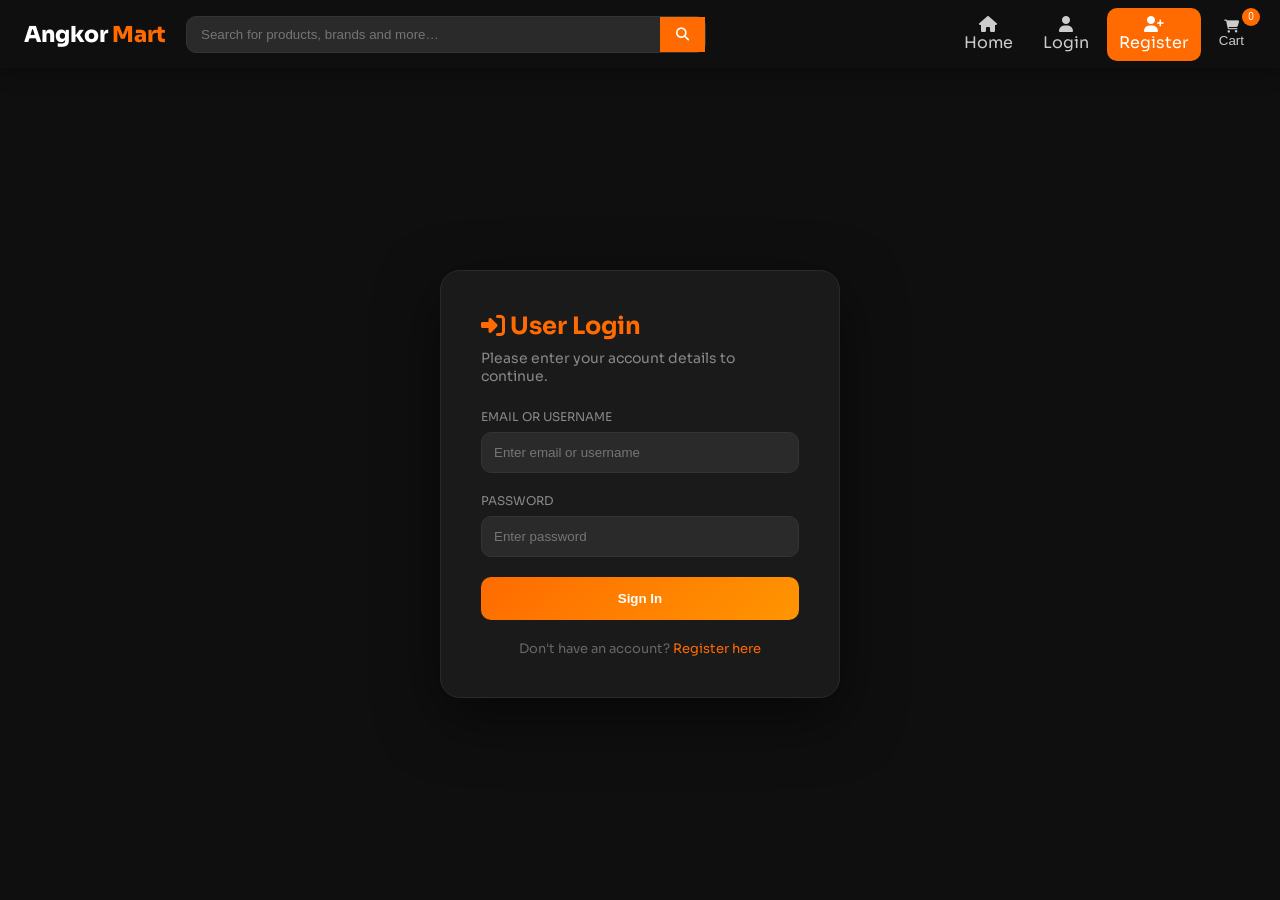
<file: login.html>
<!DOCTYPE html>
<html lang="en">

<head>
  <meta charset="UTF-8">
  <meta name="viewport" content="width=device-width, initial-scale=1.0">
  <title>Login — Angkor Mart</title>
  <link href="https://fonts.googleapis.com/css2?family=Sora:wght@400;600;700&display=swap" rel="stylesheet">
  <link rel="stylesheet" href="https://cdnjs.cloudflare.com/ajax/libs/font-awesome/6.4.0/css/all.min.css">
  <link rel="icon" type="image/x-icon" href="img/1.png">
  
  <style>
    /* ═══════════════════════════════════════
       VARIABLE & SYSTEM THEME (ការកំណត់ប្រថេរពណ៌ និងទំហំរួម)
       ═══════════════════════════════════════ */
    :root {
      --brand: #ff6b00; --brand-dark: #d95800; --brand-light: #fff3e8; --accent: #00c896;
      --dark: #0f0f0f; --dark2: #1a1a1a; --dark3: #242424; --surface: #fff; --surface2: #f8f8f8;
      --border: #ebebeb; --text: #1a1a1a; --text-muted: #888; --text-light: #bbb;
      --nav-h: 68px; --radius: 14px; --shadow: 0 4px 24px rgba(0, 0, 0, 0.08); --shadow-lg: 0 12px 48px rgba(0, 0, 0, 0.14);
    }

    /* លុបចោលគម្លាតលំនាំដើម និងកំណត់ប្រអប់ទំហំឱ្យត្រឹមត្រូវ */
    *, *::before, *::after { box-sizing: border-box; margin: 0; padding: 0; }
    html { scroll-behavior: smooth; }

    /* កំណត់ទម្រង់ Body ឱ្យនៅចំកណ្តាលអេក្រង់ជានិច្ច */
    body {
      font-family: 'Sora', 'Noto Sans Khmer', sans-serif;
      background: #0f0f0f;
      color: #fff;
      display: flex;
      flex-direction: column;
      justify-content: center;
      align-items: center;
      min-height: 100vh;
      margin: 0;
      padding-top: var(--nav-h); /* ទុកចន្លោះឱ្យ Navbar កុំឱ្យបាំងអត្ថបទ */
    }

    /* ═══════════════════════════════════════
       NAVBAR & COMPONENTS (របារមឺនុយខាងលើ)
       ═══════════════════════════════════════ */
    .navbar {
      position: fixed; top: 0; left: 0; right: 0; z-index: 1000;
      height: var(--nav-h); background: var(--dark);
      display: flex; align-items: center; padding: 0 24px; gap: 20px;
      box-shadow: 0 2px 20px rgba(0, 0, 0, 0.4);
    }
    .nav-logo { font-size: 22px; font-weight: 800; text-decoration: none; color: #fff; }
    .nav-logo span { color: var(--brand); }

    /* ប្រអប់ស្វែងរក */
    .nav-search {
      flex: 1; max-width: 520px; display: flex; align-items: center;
      background: #2a2a2a; border-radius: 10px; border: 1.5px solid #333;
    }
    .nav-search:focus-within { border-color: var(--brand); }
    .nav-search input { flex: 1; background: none; border: none; outline: none; padding: 10px 14px; color: #fff; }
    .nav-search button { background: var(--brand); border: none; padding: 10px 16px; color: #fff; cursor: pointer; }

    /* ប៊ូតុងមឺនុយខាងស្តាំ */
    .nav-actions { display: flex; align-items: center; gap: 6px; margin-left: auto; }
    .nav-link-btn {
      background: none; border: none; color: #ccc; cursor: pointer; padding: 8px 12px;
      display: flex; flex-direction: column; align-items: center; text-decoration: none;
    }
    .nav-link-btn:hover { color: #ff6b00; background: rgba(255, 107, 0, 0.1); }
    
    /* ប៊ូតុង Register ឱ្យមានពណ៌លេចធ្លោ */
    .register-style-btn { background-color: var(--brand) !important; color: white !important; border-radius: 10px !important; }

    /* កាតបង្ហាញលេខទំនិញក្នុងកន្ត្រក */
    .cart-badge { position: relative; }
    .badge-dot {
      position: absolute; top: -4px; right: -4px; background: var(--brand);
      color: #fff; font-size: 10px; width: 18px; height: 18px; border-radius: 50%;
      display: flex; align-items: center; justify-content: center;
    }

    /* ═══════════════════════════════════════
       AUTH CARD DESIGN (ប្រអប់ Login)
       ═══════════════════════════════════════ */
    .auth-card {
      background: #1a1a1a; padding: 40px; border-radius: 20px;
      width: 100%; max-width: 400px; border: 1px solid #2a2a2a;
      box-shadow: 0 20px 60px rgba(0, 0, 0, 0.5);
    }
    .auth-header h2 { font-size: 24px; color: #ff6b00; margin-bottom: 8px; }
    .auth-header p { color: #888; font-size: 14px; margin-bottom: 24px; }
    
    /* គ្រប់គ្រង Inputs និង Labels */
    .form-group { margin-bottom: 20px; }
    .form-label { display: block; font-size: 12px; color: #888; margin-bottom: 8px; text-transform: uppercase; }
    .form-input {
      width: 100%; padding: 12px; background: #2a2a2a;
      border: 1.5px solid #333; border-radius: 10px; color: #fff; outline: none;
    }
    .form-input:focus { border-color: #ff6b00; }

    /* ប៊ូតុង Sign In */
    .btn-submit {
      width: 100%; padding: 14px; background: linear-gradient(135deg, #ff6b00, #ff9500);
      border: none; border-radius: 10px; color: #fff; font-weight: 700; cursor: pointer;
    }
    .auth-footer { text-align: center; margin-top: 20px; font-size: 13px; color: #666; }
    .auth-footer a { color: #ff6b00; text-decoration: none; }
  </style>
</head>

<body>

  <nav class="navbar">
    <a class="nav-logo" href="index.html">Angkor <span>Mart</span></a>
    <div class="nav-search">
      <input type="text" placeholder="Search for products, brands and more…" id="searchInput">
      <button onclick="doSearch()"><i class="fas fa-search"></i></button>
    </div>
    <div class="nav-actions">
      <a class="nav-link-btn" href="index.html"><i class="fas fa-home"></i><span>Home</span></a>
      <a class="nav-link-btn" href="login.html"><i class="fas fa-user"></i><span>Login</span></a>
      <a class="nav-link-btn register-style-btn" href="register.html"><i class="fas fa-user-plus"></i><span>Register</span></a>
      <button class="nav-link-btn cart-badge">
        <i class="fas fa-shopping-cart"></i><span>Cart</span>
        <span class="badge-dot" id="cartCount">0</span>
      </button>
    </div>
  </nav>

  <div class="auth-card">
    <div class="auth-header">
      <h2><i class="fas fa-sign-in-alt"></i> User Login</h2>
      <p>Please enter your account details to continue.</p>
    </div>
    <form action="index.html">
      <div class="form-group">
        <label class="form-label">Email or Username</label>
        <input type="text" class="form-input" placeholder="Enter email or username" required>
      </div>
      <div class="form-group">
        <label class="form-label">Password</label>
        <input type="password" class="form-input" placeholder="Enter password" required>
      </div>
      <button type="submit" class="btn-submit">Sign In</button>
    </form>
    <div class="auth-footer">
      Don't have an account? <a href="register.html">Register here</a>
    </div>
  </div>

</body>
</html>
</file>
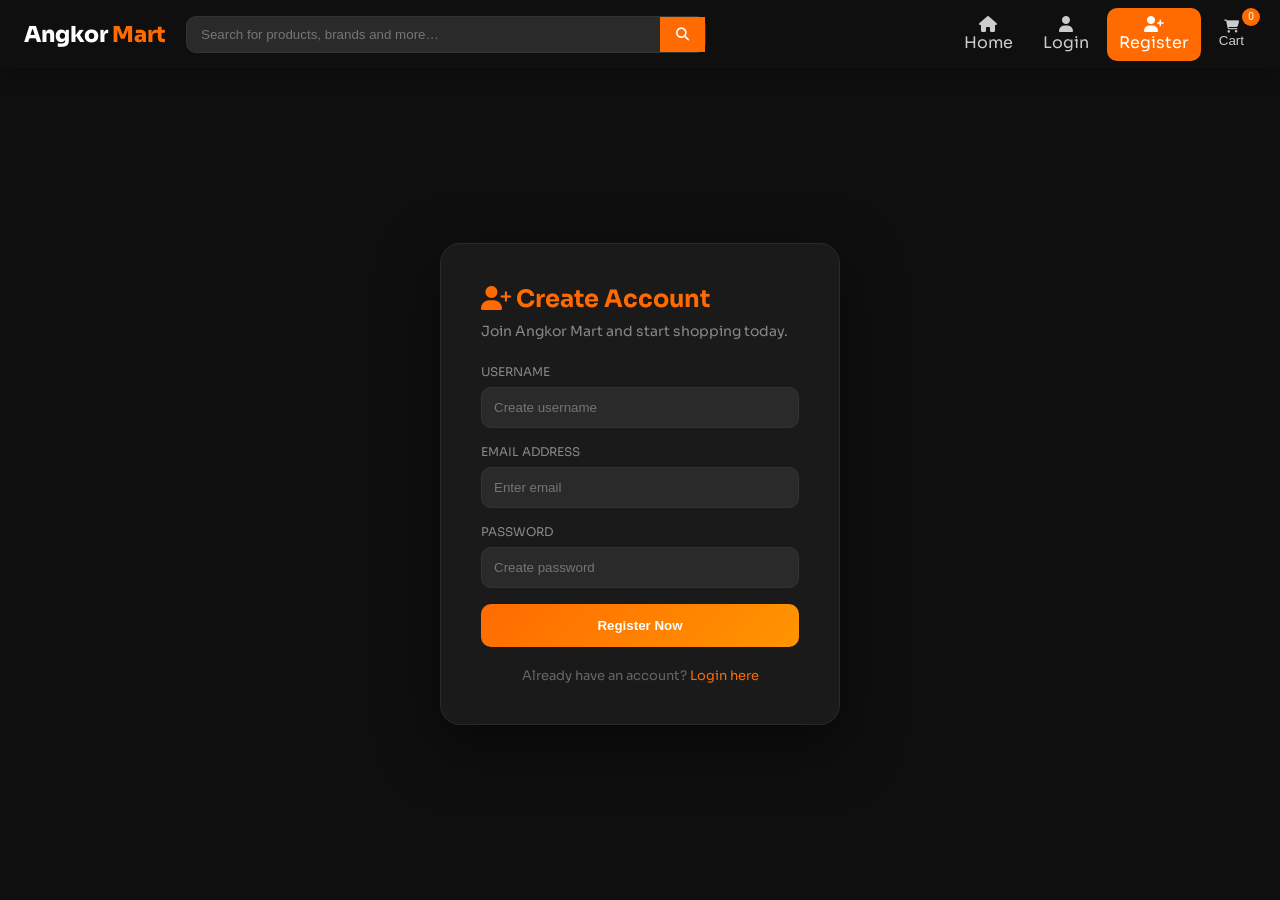
<file: register.html>
<!DOCTYPE html>
<html lang="en">

<head>
  <meta charset="UTF-8">
  <meta name="viewport" content="width=device-width, initial-scale=1.0">
  <title>Register — Angkor Mart</title>
  <link href="https://fonts.googleapis.com/css2?family=Sora:wght@400;600;700&display=swap" rel="stylesheet">
  <link rel="stylesheet" href="https://cdnjs.cloudflare.com/ajax/libs/font-awesome/6.4.0/css/all.min.css">
  <link rel="icon" type="image/x-icon" href="img/1.png">
  
  <style>
    /* ═══════════════════════════════════════
       VARIABLE & SYSTEM THEME (ការកំណត់ប្រថេរពណ៌ និងទំហំរួម)
       ═══════════════════════════════════════ */
    :root {
      --brand: #ff6b00; --brand-dark: #d95800; --brand-light: #fff3e8; --accent: #00c896;
      --dark: #0f0f0f; --dark2: #1a1a1a; --dark3: #242424; --surface: #fff; --surface2: #f8f8f8;
      --border: #ebebeb; --text: #1a1a1a; --text-muted: #888; --text-light: #bbb;
      --nav-h: 68px; --radius: 14px; --shadow: 0 4px 24px rgba(0, 0, 0, 0.08); --shadow-lg: 0 12px 48px rgba(0, 0, 0, 0.14);
    }

    /* លុបចោលគម្លាតលំនាំដើម និងកំណត់ប្រអប់ទំហំឱ្យត្រឹមត្រូវ */
    *, *::before, *::after { box-sizing: border-box; margin: 0; padding: 0; }
    html { scroll-behavior: smooth; }

    /* កំណត់ទម្រង់ Body ឱ្យនៅចំកណ្តាលអេក្រង់ជានិច្ច */
    body {
      font-family: 'Sora', 'Noto Sans Khmer', sans-serif;
      background: #0f0f0f;
      color: #fff;
      display: flex;
      flex-direction: column;
      justify-content: center;
      align-items: center;
      min-height: 100vh;
      margin: 0;
      padding-top: var(--nav-h); /* ទុកចន្លោះឱ្យ Navbar កុំឱ្យបាំងអត្ថបទ */
    }

    /* ═══════════════════════════════════════
       NAVBAR & COMPONENTS (របារមឺនុយខាងលើ)
       ═══════════════════════════════════════ */
    .navbar {
      position: fixed; top: 0; left: 0; right: 0; z-index: 1000;
      height: var(--nav-h); background: var(--dark);
      display: flex; align-items: center; padding: 0 24px; gap: 20px;
      box-shadow: 0 2px 20px rgba(0, 0, 0, 0.4);
    }
    .nav-logo { font-size: 22px; font-weight: 800; text-decoration: none; color: #fff; }
    .nav-logo span { color: var(--brand); }

    /* ប្រអប់ស្វែងរក */
    .nav-search {
      flex: 1; max-width: 520px; display: flex; align-items: center;
      background: #2a2a2a; border-radius: 10px; border: 1.5px solid #333;
    }
    .nav-search:focus-within { border-color: var(--brand); }
    .nav-search input { flex: 1; background: none; border: none; outline: none; padding: 10px 14px; color: #fff; }
    .nav-search button { background: var(--brand); border: none; padding: 10px 16px; color: #fff; cursor: pointer; }

    /* ប៊ូតុងមឺនុយខាងស្តាំ */
    .nav-actions { display: flex; align-items: center; gap: 6px; margin-left: auto; }
    .nav-link-btn {
      background: none; border: none; color: #ccc; cursor: pointer; padding: 8px 12px;
      display: flex; flex-direction: column; align-items: center; text-decoration: none;
    }
    .nav-link-btn:hover { color: #ff6b00; background: rgba(255, 107, 0, 0.1); }
    
    /* ប៊ូតុង Register ឱ្យមានពណ៌លេចធ្លោ */
    .register-style-btn { background-color: var(--brand) !important; color: white !important; border-radius: 10px !important; }

    /* កាតបង្ហាញលេខទំនិញក្នុងកន្ត្រក */
    .cart-badge { position: relative; }
    .badge-dot {
      position: absolute; top: -4px; right: -4px; background: var(--brand);
      color: #fff; font-size: 10px; width: 18px; height: 18px; border-radius: 50%;
      display: flex; align-items: center; justify-content: center;
    }

    /* ═══════════════════════════════════════
       AUTH CARD DESIGN (ប្រអប់ Register)
       ═══════════════════════════════════════ */
    .auth-card {
      background: #1a1a1a; padding: 40px; border-radius: 20px;
      width: 100%; max-width: 400px; border: 1px solid #2a2a2a;
      box-shadow: 0 20px 60px rgba(0, 0, 0, 0.5);
    }
    .auth-header h2 { font-size: 24px; color: #ff6b00; margin-bottom: 8px; }
    .auth-header p { color: #888; font-size: 14px; margin-bottom: 24px; }
    
    /* គ្រប់គ្រង Inputs និង Labels */
    .form-group { margin-bottom: 16px; }
    .form-label { display: block; font-size: 12px; color: #888; margin-bottom: 8px; text-transform: uppercase; }
    .form-input {
      width: 100%; padding: 12px; background: #2a2a2a;
      border: 1.5px solid #333; border-radius: 10px; color: #fff; outline: none;
    }
    .form-input:focus { border-color: #ff6b00; }

    /* ប៊ូតុង Register Now */
    .btn-submit {
      width: 100%; padding: 14px; background: linear-gradient(135deg, #ff6b00, #ff9500);
      border: none; border-radius: 10px; color: #fff; font-weight: 700; cursor: pointer;
    }
    .auth-footer { text-align: center; margin-top: 20px; font-size: 13px; color: #666; }
    .auth-footer a { color: #ff6b00; text-decoration: none; }
  </style>
</head>

<body>

  <nav class="navbar">
    <a class="nav-logo" href="index.html">Angkor <span>Mart</span></a>
    <div class="nav-search">
      <input type="text" placeholder="Search for products, brands and more…" id="searchInput">
      <button onclick="doSearch()"><i class="fas fa-search"></i></button>
    </div>
    <div class="nav-actions">
      <a class="nav-link-btn" href="index.html"><i class="fas fa-home"></i><span>Home</span></a>
      <a class="nav-link-btn" href="login.html"><i class="fas fa-user"></i><span>Login</span></a>
      <a class="nav-link-btn register-style-btn" href="register.html"><i class="fas fa-user-plus"></i><span>Register</span></a>
      <button class="nav-link-btn cart-badge">
        <i class="fas fa-shopping-cart"></i><span>Cart</span>
        <span class="badge-dot" id="cartCount">0</span>
      </button>
    </div>
  </nav>

  <div class="auth-card">
    <div class="auth-header">
      <h2><i class="fas fa-user-plus"></i> Create Account</h2>
      <p>Join Angkor Mart and start shopping today.</p>
    </div>
    <form action="login.html">
      <div class="form-group">
        <label class="form-label">Username</label>
        <input type="text" class="form-input" placeholder="Create username" required>
      </div>
      <div class="form-group">
        <label class="form-label">Email Address</label>
        <input type="email" class="form-input" placeholder="Enter email" required>
      </div>
      <div class="form-group">
        <label class="form-label">Password</label>
        <input type="password" class="form-input" placeholder="Create password" required>
      </div>
      <button type="submit" class="btn-submit">Register Now</button>
    </form>
    <div class="auth-footer">
      Already have an account? <a href="login.html">Login here</a>
    </div>
  </div>

</body>
</html>
</file>
